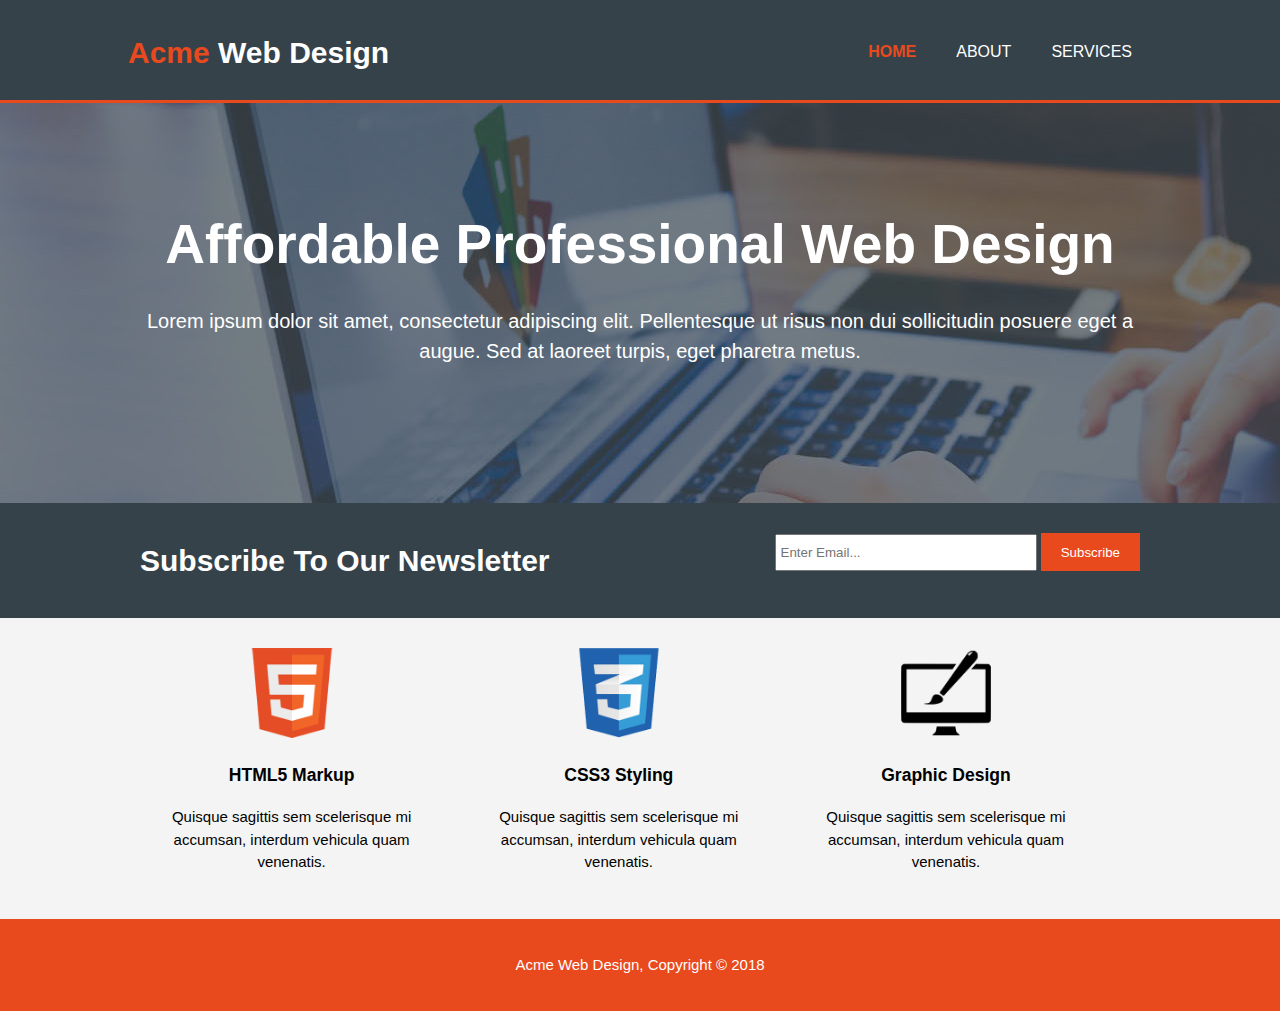
<file: HTML-CSS/acme/index.html>
<!DOCTYPE html>
<html lang="en" dir="ltr">
  <head>
    <meta charset="utf-8">
    <meta name="viewport" content="width=device-width">
    <meta name="description" content="Affordable and professional web design">
	  <meta name="keywords" content="web design, affordable web design, professional web design">
  	<meta name="author" content="Michelly Oliveira">
    <title>Acme Web Design | Welcome</title>
    <link rel="stylesheet" href="./css/style.css">
  </head>
  <body>
    <header>
      <div class="container">
        <div id="branding">
          <h1><span class="highlight">Acme</span> Web Design</h1>
        </div>
        <nav>
          <ul>
            <li class="current"><a href="index.html">Home</a></li>
            <li><a href="about.html">About</a></li>
            <li><a href="services.html">Services</a></li>
          </ul>
        </nav>
      </div>
    </header>

    <section id="showcase">
      <div class="container">
        <h1>Affordable Professional Web Design</h1>
        <p>Lorem ipsum dolor sit amet, consectetur adipiscing elit. Pellentesque ut risus non dui sollicitudin posuere eget a augue. Sed at laoreet turpis, eget pharetra metus.</p>
      </div>
    </section>

    <section id="newsletter">
      <div class="container">
        <h1>Subscribe To Our Newsletter</h1>
        <form>
          <input type="email" placeholder="Enter Email...">
          <button type="submit" class="button_1">Subscribe</button>
        </form>
      </div>
    </section>

    <section id="boxes">
      <div class="container">
        <div class="box">
          <img src="./img/logo_html.png" alt="HTML Logo">
          <h3>HTML5 Markup</h3>
          <p> Quisque sagittis sem scelerisque mi accumsan, interdum vehicula quam venenatis.</p>
        </div>
        <div class="box">
          <img src="./img/logo_css.png" alt="CSS3 Logo">
          <h3>CSS3 Styling</h3>
          <p> Quisque sagittis sem scelerisque mi accumsan, interdum vehicula quam venenatis.</p>
        </div>
        <div class="box">
          <img src="./img/logo_brush.png" alt="Graphic Design Logo">
          <h3>Graphic Design</h3>
          <p> Quisque sagittis sem scelerisque mi accumsan, interdum vehicula quam venenatis.</p>
        </div>
      </div>
    </section>

    <footer>
      <p>Acme Web Design, Copyright &copy; 2018<p>
    </footer>
  </body>
</html>
</file>
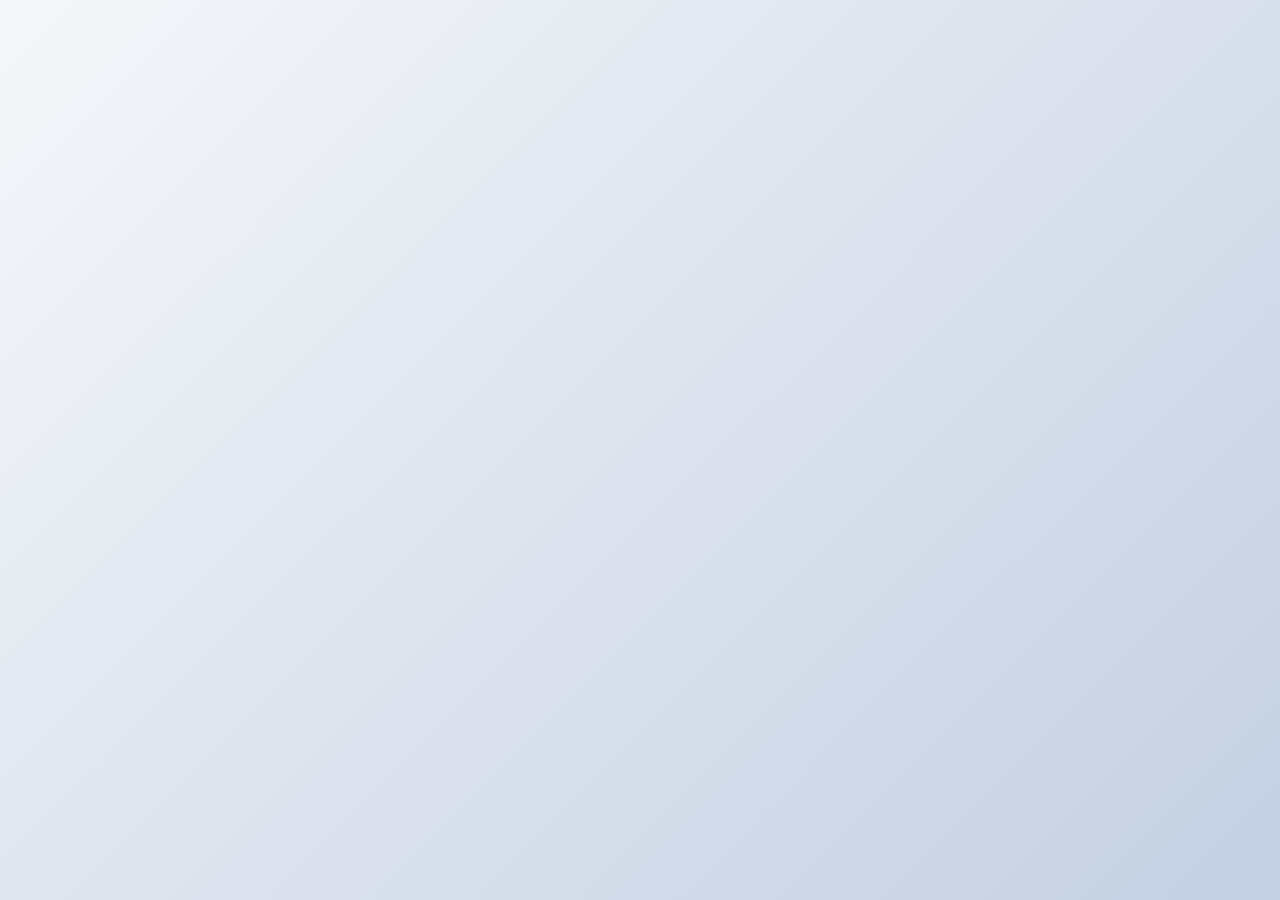
<file: HTML-CSS/CSS Loaders/index.html>
<!DOCTYPE html>
<html lang="en">
  <head>
    <meta charset="UTF-8" />
    <meta name="viewport" content="width=device-width, initial-scale=1.0" />
    <meta http-equiv="X-UA-Compatible" content="ie=edge" />
    <link rel="stylesheet" href="css/style.css" />
    <!-- <link rel="stylesheet" href="css/loader1.css" /> -->
    <!-- <link rel="stylesheet" href="css/loader2.css" /> -->
    <link rel="stylesheet" href="css/loader3.css" />
    <title>CSS Loaders</title>
  </head>
  <body>
    <!-- Loader 1 -->
    <!-- <div class="loader">
      <div class="circle"></div>
      <div class="circle"></div>
    </div> -->

    <!-- Loader 2 -->
    <!-- <div class="loader">Loading</div> -->

    <!-- Loader 3 -->
    <div class="loader">
      <span></span>
      <span></span>
      <span></span>
    </div>

    <section class="main">
      <h1>Welcome To My Website</h1>
      <p>
        Lorem ipsum dolor sit, amet consectetur adipisicing elit. Maxime, doloribus laboriosam!
        Earum labore praesentium cupiditate magni quos et. Odio, sed.
      </p>
      <a href="#" class="btn"> Read More</a>
    </section>

    <script src="js/main.js"></script>
  </body>
</html>
</file>
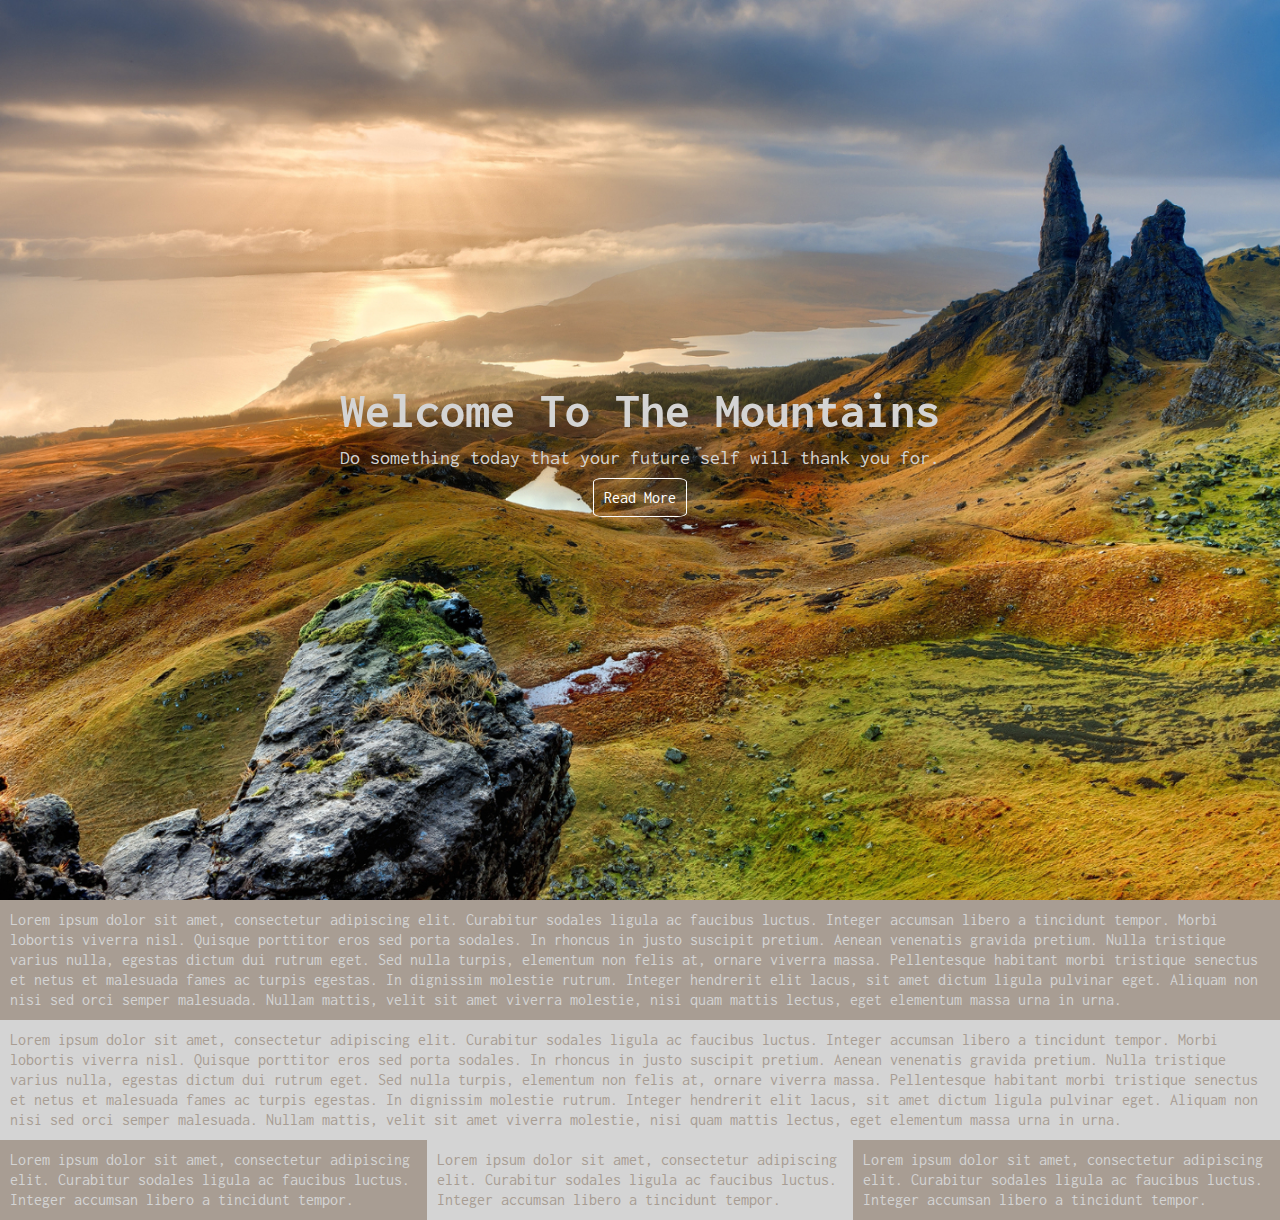
<file: HTML-CSS/fullscreenLandingPage/index.html>
<!DOCTYPE html>
<html lang="en">
<head>
    <meta charset="UTF-8">
    <meta name="viewport" content="width=device-width, initial-scale=1.0">
    <meta http-equiv="X-UA-Compatible" content="ie=edge">
    <link rel="stylesheet" href="style.css">
    <link href="https://fonts.googleapis.com/css?family=Inconsolata" rel="stylesheet">
    <!-- This is a favicon(the icon on the tab)-->
    <link rel="shortcut icon" type="image/png" href="img/favicon.png">
    <title>The Mountains</title>
</head>
<body>
    <section class="showcase">
        <h1>Welcome To The Mountains</h1>
        <p>Do something today that your future self will thank you for.</p>
        <a href="#text"><button>Read More</button></a>
    </section>

    <p id="text" class="text1">
        Lorem ipsum dolor sit amet, consectetur adipiscing elit. Curabitur sodales ligula ac faucibus luctus. Integer accumsan libero a tincidunt tempor. Morbi lobortis viverra nisl. Quisque porttitor eros sed porta sodales. In rhoncus in justo suscipit pretium. Aenean venenatis gravida pretium. Nulla tristique varius nulla, egestas dictum dui rutrum eget. Sed nulla turpis, elementum non felis at, ornare viverra massa. Pellentesque habitant morbi tristique senectus et netus et malesuada fames ac turpis egestas. In dignissim molestie rutrum. Integer hendrerit elit lacus, sit amet dictum ligula pulvinar eget. Aliquam non nisi sed orci semper malesuada. Nullam mattis, velit sit amet viverra molestie, nisi quam mattis lectus, eget elementum massa urna in urna.
    </p>
    <p class="text2">
        Lorem ipsum dolor sit amet, consectetur adipiscing elit. Curabitur sodales ligula ac faucibus luctus. Integer accumsan libero a tincidunt tempor. Morbi lobortis viverra nisl. Quisque porttitor eros sed porta sodales. In rhoncus in justo suscipit pretium. Aenean venenatis gravida pretium. Nulla tristique varius nulla, egestas dictum dui rutrum eget. Sed nulla turpis, elementum non felis at, ornare viverra massa. Pellentesque habitant morbi tristique senectus et netus et malesuada fames ac turpis egestas. In dignissim molestie rutrum. Integer hendrerit elit lacus, sit amet dictum ligula pulvinar eget. Aliquam non nisi sed orci semper malesuada. Nullam mattis, velit sit amet viverra molestie, nisi quam mattis lectus, eget elementum massa urna in urna.
    </p>

    <div class="container-p">
        <p id="firstP">Lorem ipsum dolor sit amet, consectetur adipiscing elit. Curabitur sodales ligula ac faucibus luctus. Integer accumsan libero a tincidunt tempor.</p>
        <p id="secondP">Lorem ipsum dolor sit amet, consectetur adipiscing elit. Curabitur sodales ligula ac faucibus luctus. Integer accumsan libero a tincidunt tempor.</p>
        <p id="thirdP">Lorem ipsum dolor sit amet, consectetur adipiscing elit. Curabitur sodales ligula ac faucibus luctus. Integer accumsan libero a tincidunt tempor.</p>
    </div>
</body>
</html>
</file>
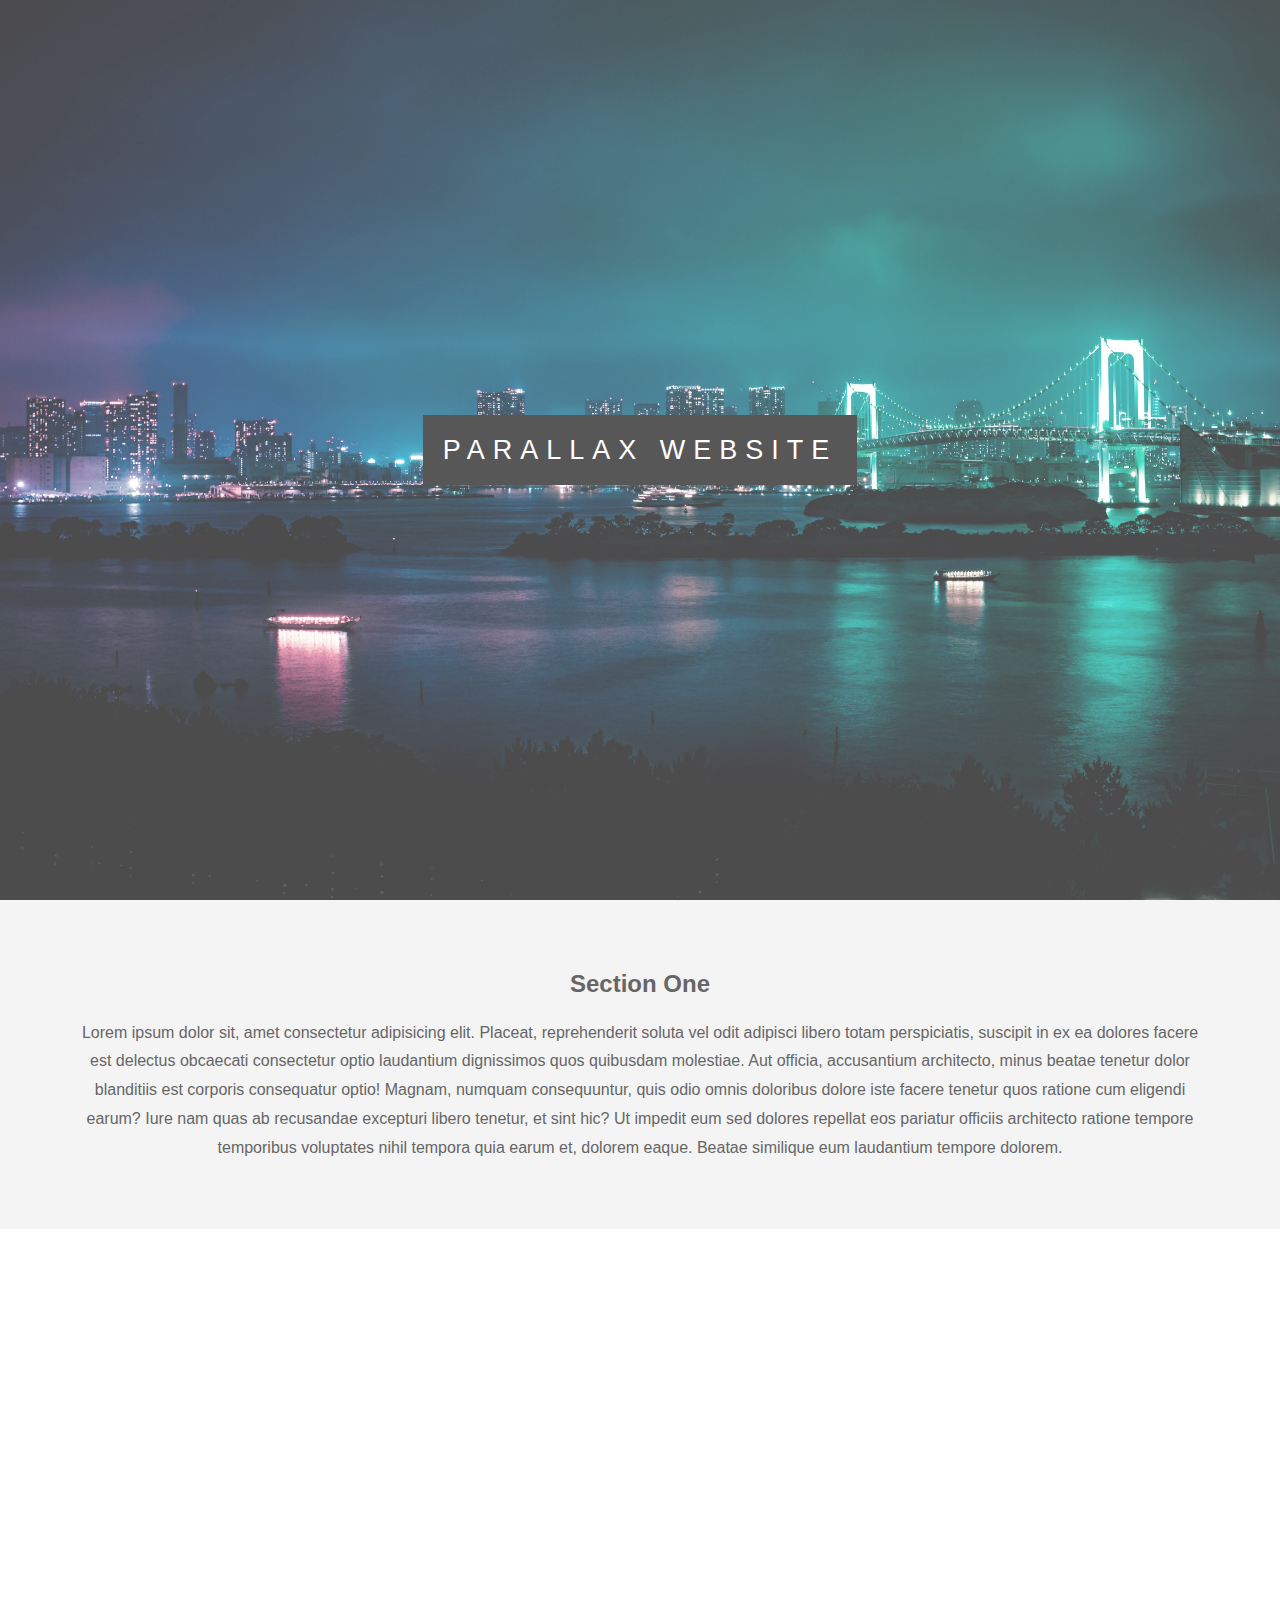
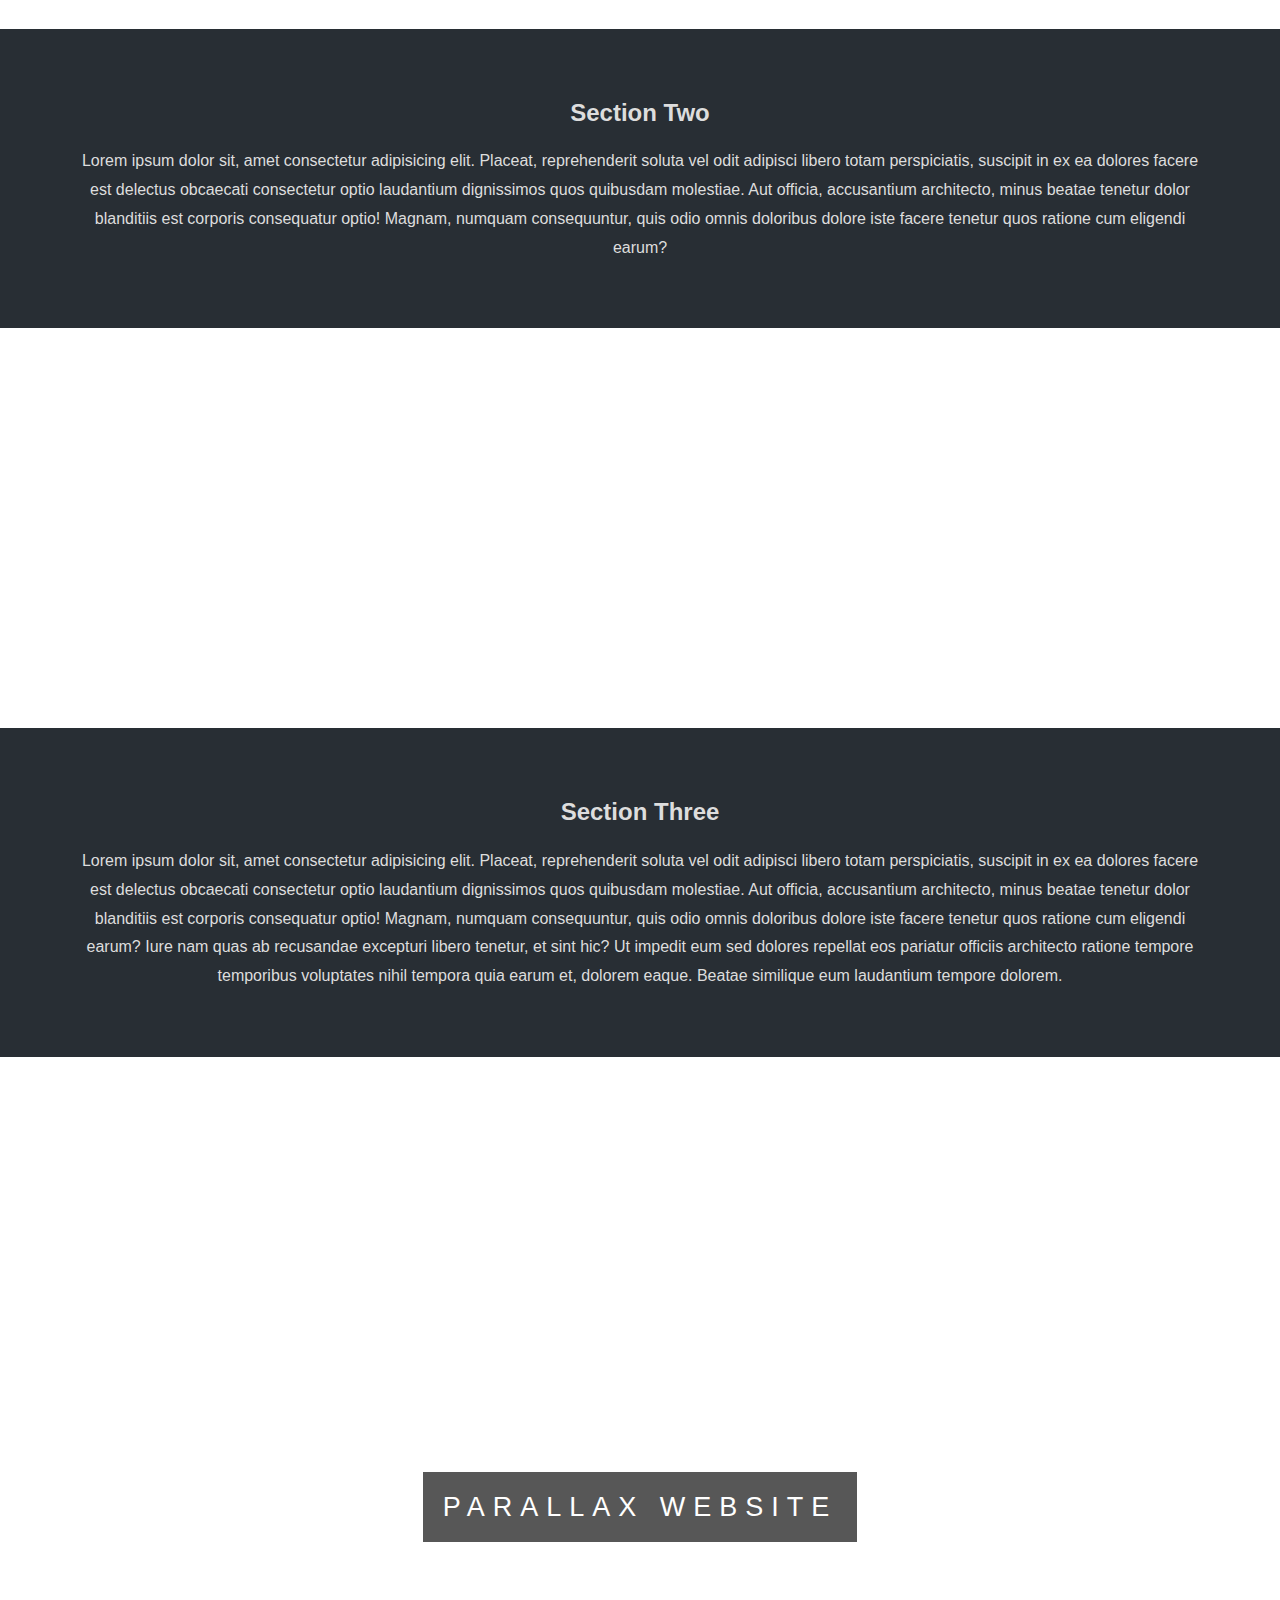
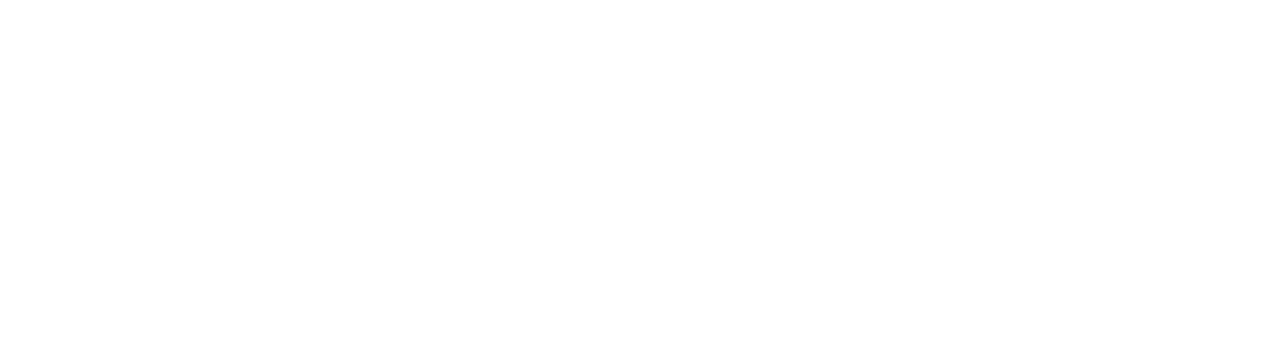
<file: HTML-CSS/parallax/index.html>
<!DOCTYPE html>
<html lang="en">
<head>
    <meta charset="UTF-8">
    <meta name="viewport" content="width=device-width, initial-scale=1.0">
    <meta http-equiv="X-UA-Compatible" content="ie=edge">
    <link rel="stylesheet" href="style.css">
    <title>Parallax Website</title>
</head>
<body>
    <div class="pimg1">
        <div class="ptext">
            <span class="border">
                Parallax Website
            </span>
        </div>
    </div>

    <section class="section section-light">
        <h2>Section One</h2>
        <p>
            Lorem ipsum dolor sit, amet consectetur adipisicing elit. Placeat, reprehenderit soluta vel odit adipisci libero totam perspiciatis, suscipit in ex ea dolores facere est delectus obcaecati consectetur optio laudantium dignissimos quos quibusdam molestiae. Aut officia, accusantium architecto, minus beatae tenetur dolor blanditiis est corporis consequatur optio! Magnam, numquam consequuntur, quis odio omnis doloribus dolore iste facere tenetur quos ratione cum eligendi earum? Iure nam quas ab recusandae excepturi libero tenetur, et sint hic? Ut impedit eum sed dolores repellat eos pariatur officiis architecto ratione tempore temporibus voluptates nihil tempora quia earum et, dolorem eaque. Beatae similique eum laudantium tempore dolorem.
        </p>
    </section>

    <div class="pimg2">
        <div class="ptext">
            <span class="border trans">
                Image Two Text
            </span>
        </div>
    </div>

    <section class="section section-dark">
        <h2>Section Two</h2>
        <p>
            Lorem ipsum dolor sit, amet consectetur adipisicing elit. Placeat, reprehenderit soluta vel odit adipisci libero totam perspiciatis, suscipit in ex ea dolores facere est delectus obcaecati consectetur optio laudantium dignissimos quos quibusdam molestiae. Aut officia, accusantium architecto, minus beatae tenetur dolor blanditiis est corporis consequatur optio! Magnam, numquam consequuntur, quis odio omnis doloribus dolore iste facere tenetur quos ratione cum eligendi earum?
        </p>
    </section>

    <div class="pimg3">
        <div class="ptext">
            <span class="border trans">
                Image Three Text
            </span>
        </div>
    </div>

    <section class="section section-dark">
        <h2>Section Three</h2>
        <p>
            Lorem ipsum dolor sit, amet consectetur adipisicing elit. Placeat, reprehenderit soluta vel odit adipisci libero totam perspiciatis, suscipit in ex ea dolores facere est delectus obcaecati consectetur optio laudantium dignissimos quos quibusdam molestiae. Aut officia, accusantium architecto, minus beatae tenetur dolor blanditiis est corporis consequatur optio! Magnam, numquam consequuntur, quis odio omnis doloribus dolore iste facere tenetur quos ratione cum eligendi earum? Iure nam quas ab recusandae excepturi libero tenetur, et sint hic? Ut impedit eum sed dolores repellat eos pariatur officiis architecto ratione tempore temporibus voluptates nihil tempora quia earum et, dolorem eaque. Beatae similique eum laudantium tempore dolorem.
        </p>
    </section>

    <div class="pimg1">
        <div class="ptext">
            <span class="border">
                Parallax Website
            </span>
        </div>
    </div>
</body>
</html>
</file>
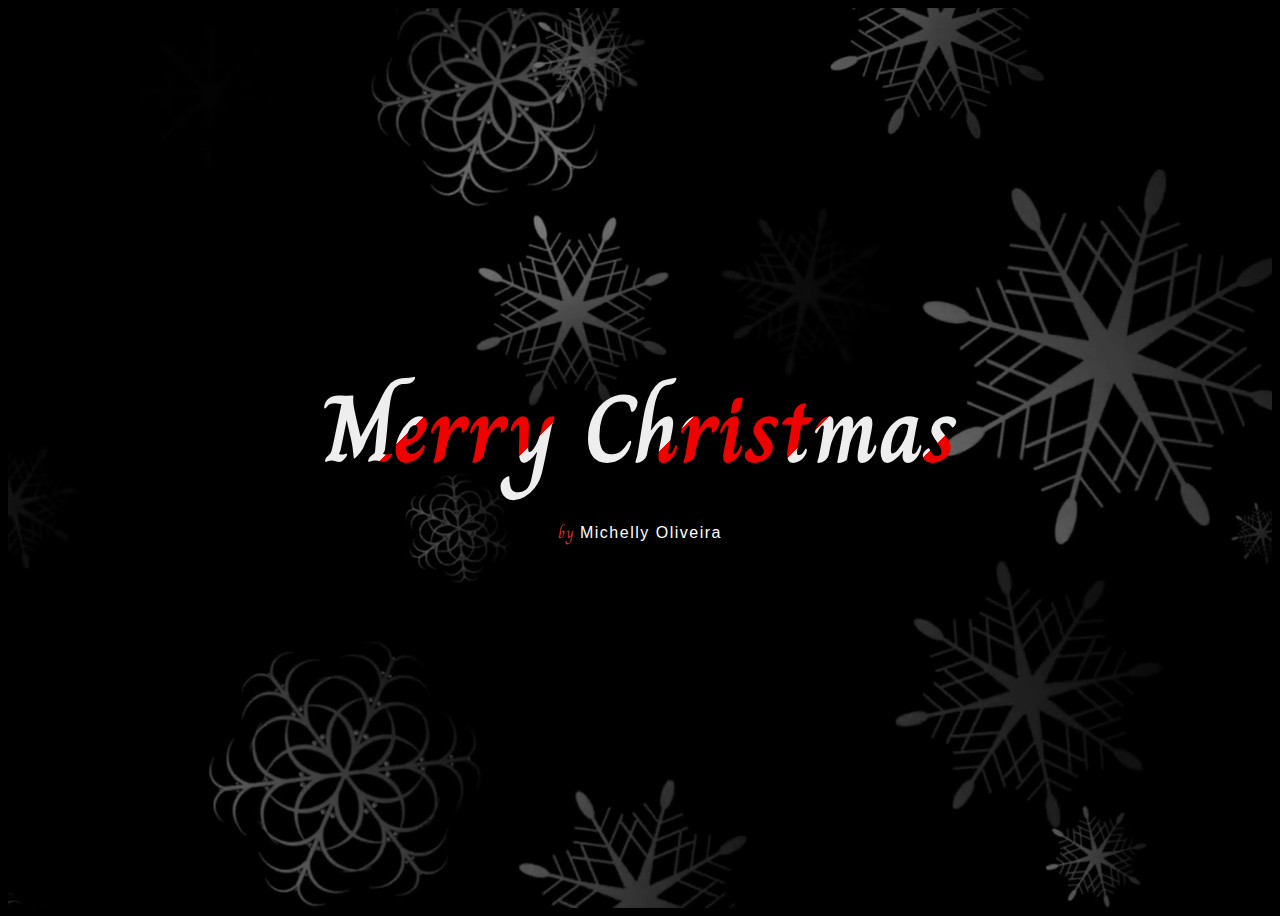
<file: HTML-CSS/Text Animation/index.html>
<!DOCTYPE html>
<html lang="en">
  <head>
    <meta charset="UTF-8" />
    <meta name="viewport" content="width=device-width, initial-scale=1.0" />
    <meta http-equiv="X-UA-Compatible" content="ie=edge" />
    <link href="https://fonts.googleapis.com/css?family=Charm&display=swap" rel="stylesheet" />
    <link rel="stylesheet" href="style.css" />
    <title>CSS Text Background Animation</title>
  </head>
  <body>
    <div class="container">
      <h1 class="animated">Merry Christmas</h1>
      <p><span>by</span> Michelly Oliveira</p>
    </div>
  </body>
</html>
</file>
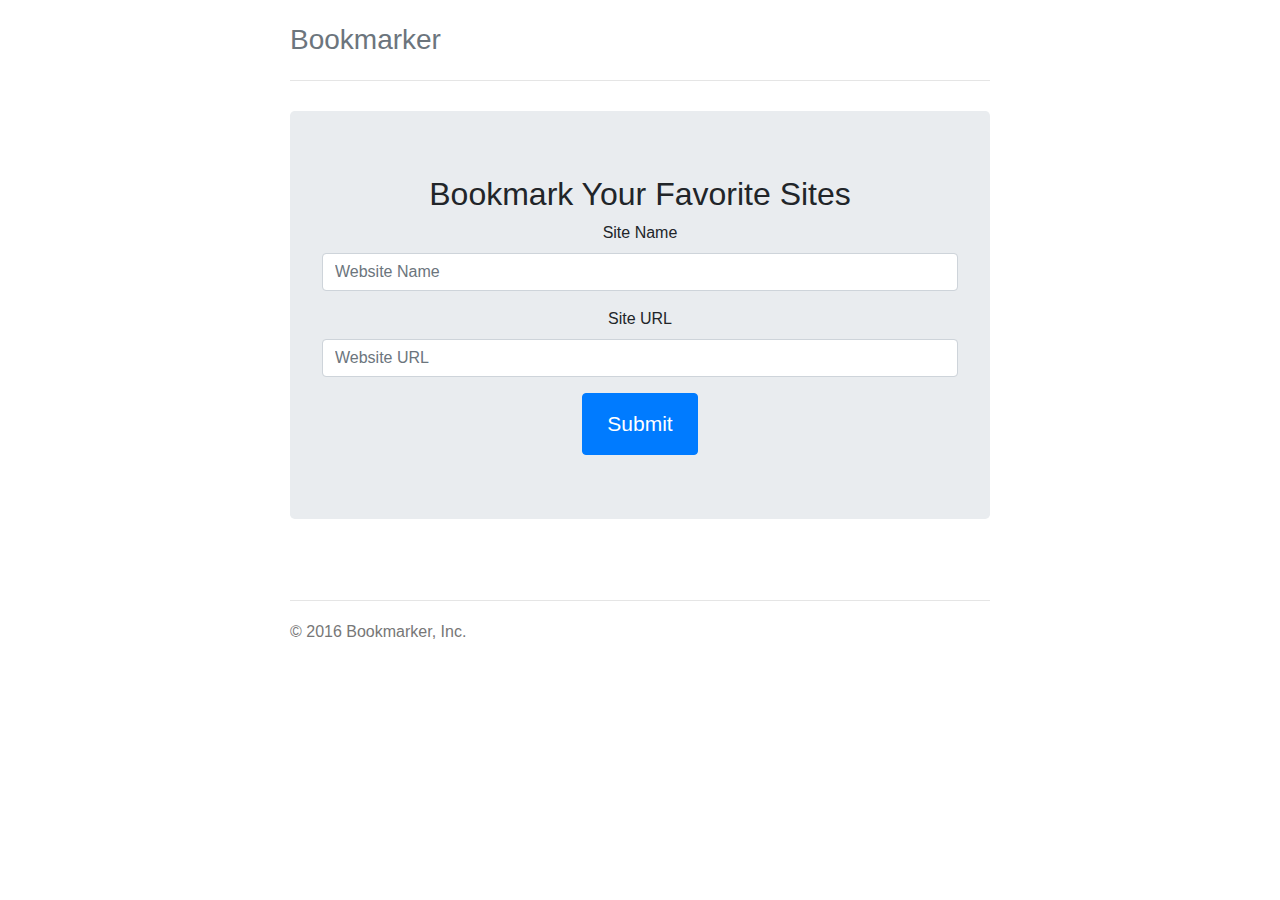
<file: JS/Bookmarker/index.html>
<!DOCTYPE html>
<html lang="en">
  <head>
    <meta charset="utf-8">
    <meta http-equiv="X-UA-Compatible" content="IE=edge">
    <meta name="viewport" content="width=device-width, initial-scale=1">
    <title>Site Bookmarker</title>

    <!-- Bootstrap core CSS -->
    <link href="css/bootstrap.min.css" rel="stylesheet">
    <link href="css/style.css" rel="stylesheet">
  </head>

  <body onload="fetchBookmarks()">

    <div class="container">
      <div class="header clearfix">
        <nav>

        </nav>
        <h3 class="text-muted">Bookmarker</h3>
      </div>

      <div class="jumbotron">
        <h2>Bookmark Your Favorite Sites</h2>
        <form id="myForm">
          <div class="form-group">
            <label>Site Name</label>
            <input type="text" class="form-control" id="siteName" placeholder="Website Name">
          </div>
          <div class="form-group">
            <label>Site URL</label>
            <input type="text" class="form-control" id="siteUrl" placeholder="Website URL">
          </div>
          <button type="submit" class="btn btn-primary">Submit</button>
        </form>
      </div>

      <div class="row marketing">
        <div class="col-lg-12">
          <div id="bookmarksResults"></div>
        </div>
      </div>

      <footer class="footer">
        <p>&copy; 2016 Bookmarker, Inc.</p>
      </footer>

    </div> <!-- /container -->

    <script
    src="https://code.jquery.com/jquery-3.1.1.js"
    integrity="sha256-16cdPddA6VdVInumRGo6IbivbERE8p7CQR3HzTBuELA="
    crossorigin="anonymous"></script>
    <script src="js/bootstrap.min.js"></script>
    <script src="js/main.js"></script>
  </body>
</html>
</file>
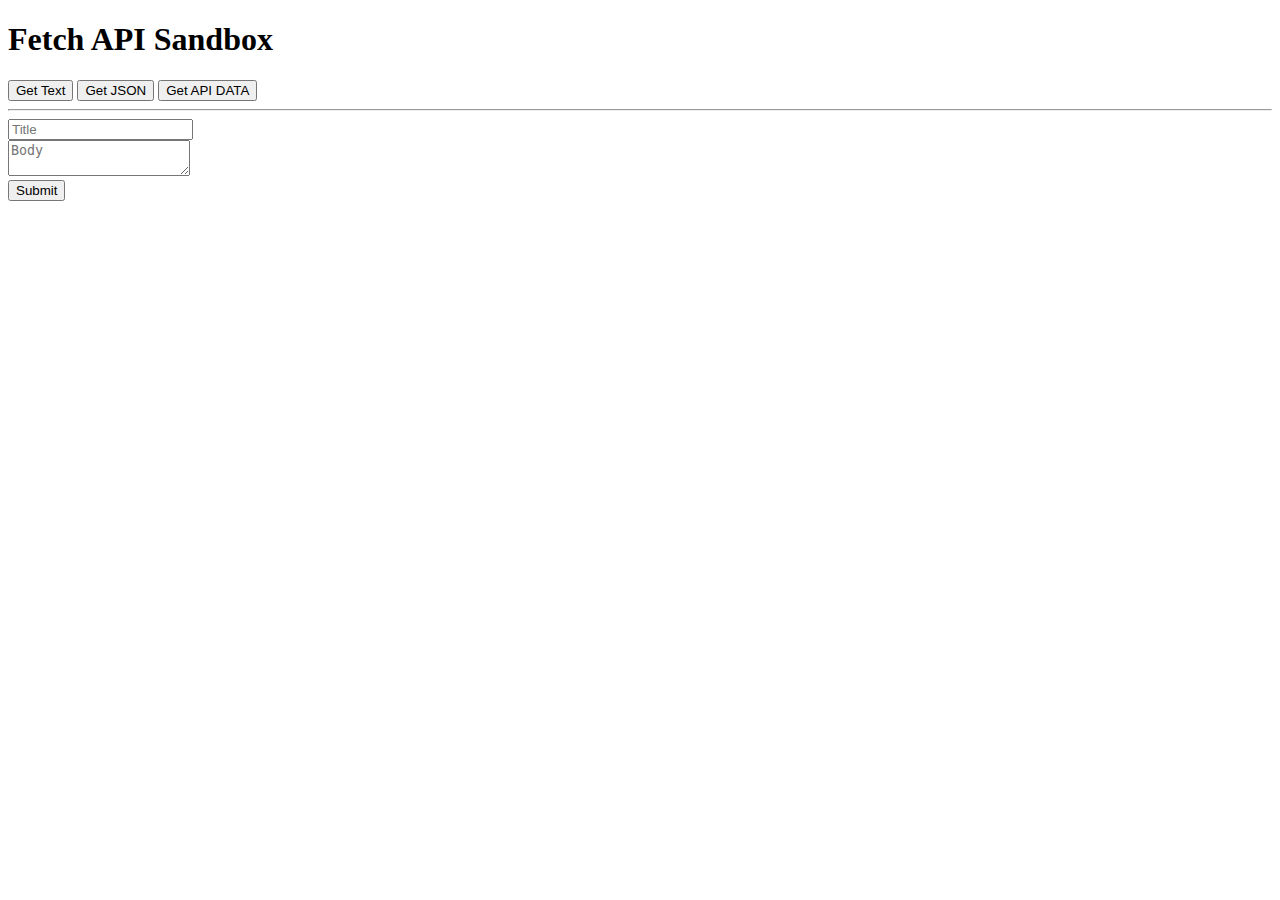
<file: JS/fetchsandbox/index.html>
<!DOCTYPE html>
<html lang="en">
<head>
  <meta charset="UTF-8">
  <meta name="viewport" content="width=device-width, initial-scale=1.0">
  <meta http-equiv="X-UA-Compatible" content="ie=edge">
  <title>Fetch API Sandbox</title>
  <link rel="stylesheet" href="https://maxcdn.bootstrapcdn.com/bootstrap/4.0.0-beta/css/bootstrap.min.css" integrity="sha384-/Y6pD6FV/Vv2HJnA6t+vslU6fwYXjCFtcEpHbNJ0lyAFsXTsjBbfaDjzALeQsN6M" crossorigin="anonymous">
  
</head>
<body>
  <div class="container">
    <h1 class="display-4 mb-4">Fetch API Sandbox</h1>
    <div class="d-flex">
      <button class="btn btn-primary mr-4" id="getText">Get Text</button>
      <button class="btn btn-success mr-4" id="getUsers">Get JSON</button>
      <button class="btn btn-warning mr-4" id="getPosts">Get API DATA</button>
    </div>
    <hr>
    <div id="output"></div>
    <form id="addPost">
      <div class="form-group">
        <input type="text" id="title" class="form-control" placeholder="Title">
      </div>
      <div class="form-group">
        <textarea id="body" class="form-control" placeholder="Body"></textarea>
      </div>
      <input type="submit" class="btn btn-secondary" value="Submit">
    </form>
  </div>

  <script>
    document.getElementById('getText').addEventListener('click', getText);
    document.getElementById('getUsers').addEventListener('click', getUsers);
    document.getElementById('getPosts').addEventListener('click', getPosts);
    document.getElementById('addPost').addEventListener('submit', addPost);

    function getText(){
      // fetch('sample.txt')
      // .then(function(res){
      //   return res.text();
      // })
      // .then(function(data){
      //   console.log(data);
      // });

      fetch('sample.txt')
      .then((res) => res.text())
      .then((data) => {
        document.getElementById('output').innerHTML = data;
      })
      .catch((err) => console.log(err))
    }

    function getUsers(){
      fetch('users.json')
      .then((res) => res.json())
      .then((data) => {
        let output = '<h2 class="mb-4">Users</h2>';
        data.forEach(function(user){
          output += `
            <ul class="list-group mb-3">
              <li class="list-group-item">ID: ${user.id}</li>
              <li class="list-group-item">Name: ${user.name}</li>
              <li class="list-group-item">Email: ${user.email}</li>
            </ul>
          `;
        });
        document.getElementById('output').innerHTML = output;
      })
    }

    function getPosts(){
      fetch('https://jsonplaceholder.typicode.com/posts')
      .then((res) => res.json())
      .then((data) => {
        let output = '<h2 class="mb-4">Posts</h2>';
        data.forEach(function(post){
          output += `
            <div class="card card-body mb-3">
              <h3>${post.title}</h3>
              <p>${post.body}</p>
            </div>
          `;
        });
        document.getElementById('output').innerHTML = output;
      })
    }

    function addPost(e){
      e.preventDefault();

      let title = document.getElementById('title').value;
      let body = document.getElementById('body').value;

      fetch('https://jsonplaceholder.typicode.com/posts', {
        method:'POST',
        headers: {
          'Accept': 'application/json, text/plain, */*',
          'Content-type':'application/json'
        },
        body:JSON.stringify({title:title, body:body})
      })
      .then((res) => res.json())
      .then((data) => console.log(data))
    }
  </script>
</body>
</html>
</file>
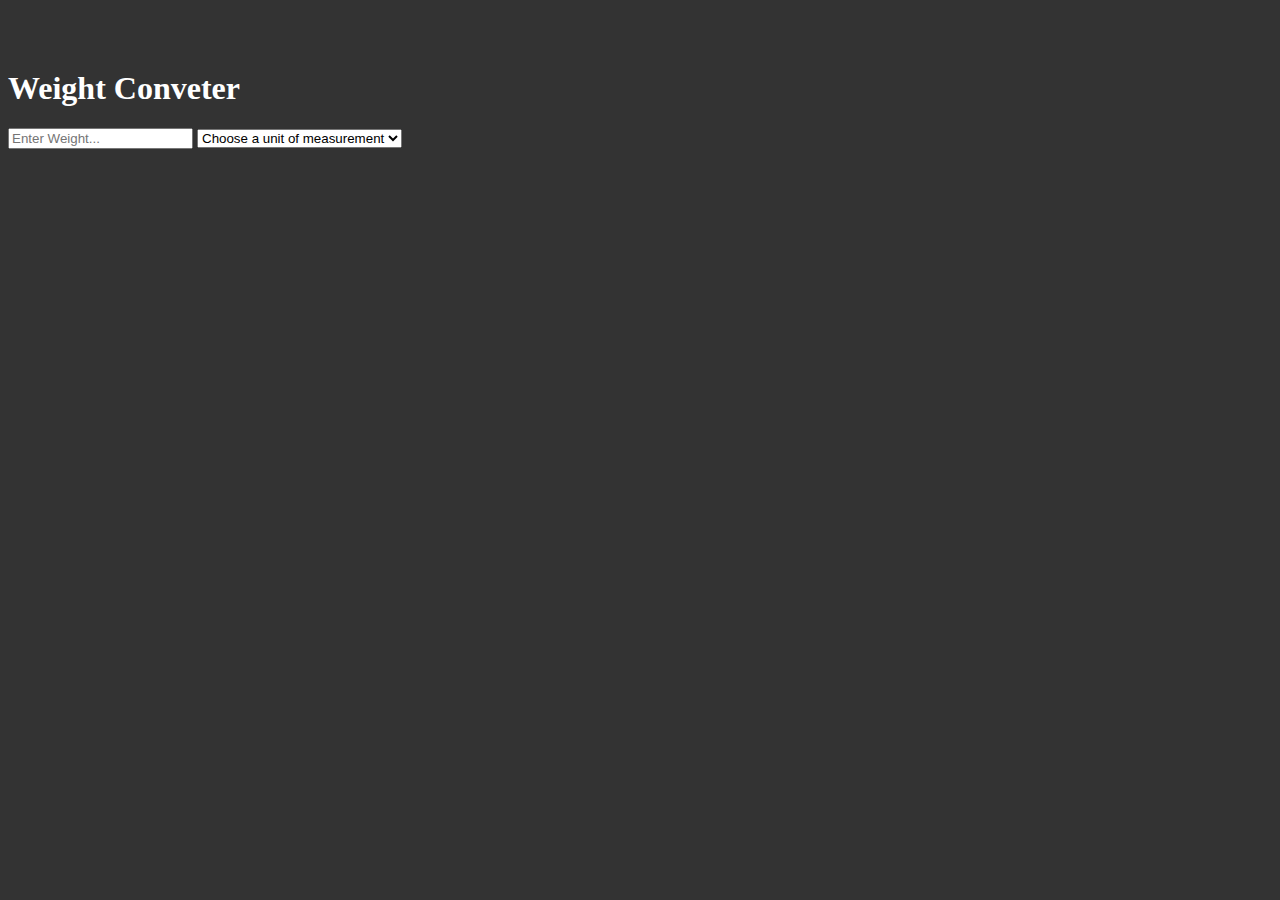
<file: JS/WeightConverter/index.html>
<!DOCTYPE html>
<html lang="en">
<head>
    <meta charset="UTF-8">
    <meta name="viewport" content="width=device-width, initial-scale=1.0">
    <meta http-equiv="X-UA-Compatible" content="ie=edge">
    <link rel="stylesheet" href="https://stackpath.bootstrapcdn.com/bootstrap/4.1.3/css/bootstrap.min.css" integrity="sha384-MCw98/SFnGE8fJT3GXwEOngsV7Zt27NXFoaoApmYm81iuXoPkFOJwJ8ERdknLPMO" crossorigin="anonymous">

    <style>
        body {
            margin-top: 70px;
            background: #333;
            color: white;
        }

        input {
            margin-bottom: 5px;
        }
    </style>

    <title>Weight Converter</title>
</head>
<body>
    <div class="container">
        <div class="row">
            <div class="col-md-6 offset-md-3">
                <h1 class="display-4 text-center mb-3">Weight Conveter</h1>
                <form>
                    <div class="form-group">
                        <input id="lbsInput" type="number" class="form-control form-control-lg" placeholder="Enter Weight...">                 <select class="form-control form-control-lg">
                            <option selected disabled hidden>Choose a unit of measurement</option>
                            <option value="g">g</option>
                            <option value="kg">kg</option>
                            <option value="oz">oz</option>
                            <option value="lbs">lbs</option>
                        </select>
                    </div>
                </form>
                <div id="output">
                    <div id="grams" class="card bg-primary mb-2">
                        <div class="card-body">
                            <h4>Grams:</h4>
                            <div id="gramsOutput"></div>
                        </div>
                    </div>

                    <div id="kg" class="card bg-success mb-2">
                        <div class="card-body">
                            <h4>Kilograms:</h4>
                            <div id="kgOutput"></div>
                        </div>
                    </div>

                    <div id="ounces" class="card bg-danger mb-2">
                        <div class="card-body">
                            <h4>Ounces:</h4>
                            <div id="ozOutput"></div>
                        </div>
                    </div>

                    <div id="pounds" class="card bg-warning mb-2">
                        <div class="card-body">
                            <h4>Pounds:</h4>
                            <div id="lbsOutput"></div>
                        </div>
                    </div>

                </div>
            </div>
        </div>
    </div>

    <script src="main.js"></script>
</body>
</html>
</file>
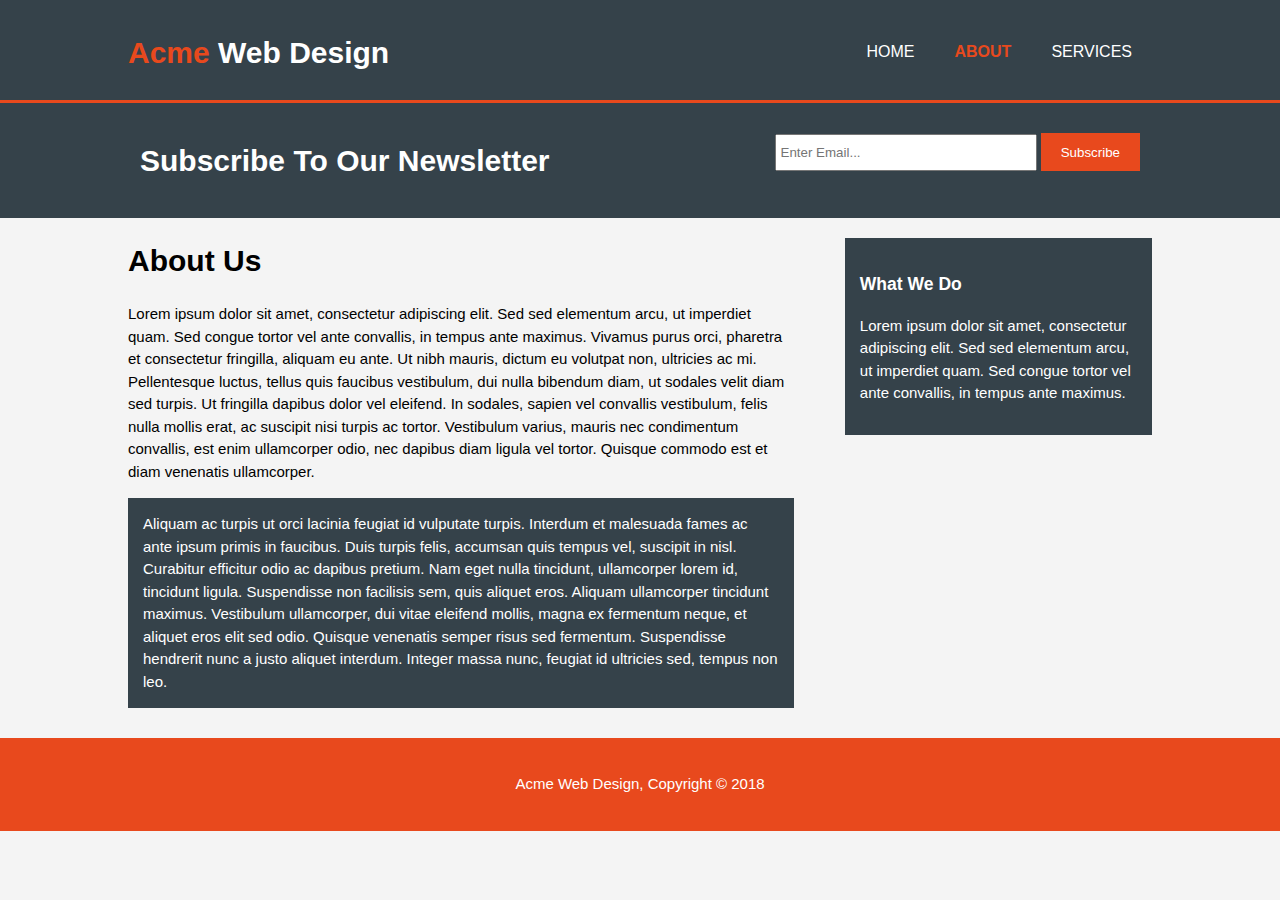
<file: HTML-CSS/acme/about.html>
<!DOCTYPE html>
<html lang="en" dir="ltr">
  <head>
    <meta charset="utf-8">
    <meta name="viewport" content="width=device-width">
    <meta name="description" content="Affordable and professional web design">
	  <meta name="keywords" content="web design, affordable web design, professional web design">
  	<meta name="author" content="Michelly Oliveira">
    <title>Acme Web Design | About</title>
    <link rel="stylesheet" href="./css/style.css">
  </head>
  <body>
    <header>
      <div class="container">
        <div id="branding">
          <h1><span class="highlight">Acme</span> Web Design</h1>
        </div>
        <nav>
          <ul>
            <li><a href="index.html">Home</a></li>
            <li class="current"><a href="about.html">About</a></li>
            <li><a href="services.html">Services</a></li>
          </ul>
        </nav>
      </div>
    </header>

    <section id="newsletter">
      <div class="container">
        <h1>Subscribe To Our Newsletter</h1>
        <form>
          <input type="email" placeholder="Enter Email...">
          <button type="submit" class="button_1">Subscribe</button>
        </form>
      </div>
    </section>

    <section id="main">
      <div class="container">
        <article id="main-col">
          <h1 class="page-title">About Us</h1>
          <p> Lorem ipsum dolor sit amet, consectetur adipiscing elit. Sed sed elementum arcu, ut imperdiet quam. Sed congue tortor vel ante convallis, in tempus ante maximus. Vivamus purus orci, pharetra et consectetur fringilla, aliquam eu ante. Ut nibh mauris, dictum eu volutpat non, ultricies ac mi. Pellentesque luctus, tellus quis faucibus vestibulum, dui nulla bibendum diam, ut sodales velit diam sed turpis. Ut fringilla dapibus dolor vel eleifend. In sodales, sapien vel convallis vestibulum, felis nulla mollis erat, ac suscipit nisi turpis ac tortor. Vestibulum varius, mauris nec condimentum convallis, est enim ullamcorper odio, nec dapibus diam ligula vel tortor. Quisque commodo est et diam venenatis ullamcorper.
          </p>
          <p class="dark">Aliquam ac turpis ut orci lacinia feugiat id vulputate turpis. Interdum et malesuada fames ac ante ipsum primis in faucibus. Duis turpis felis, accumsan quis tempus vel, suscipit in nisl. Curabitur efficitur odio ac dapibus pretium. Nam eget nulla tincidunt, ullamcorper lorem id, tincidunt ligula. Suspendisse non facilisis sem, quis aliquet eros. Aliquam ullamcorper tincidunt maximus. Vestibulum ullamcorper, dui vitae eleifend mollis, magna ex fermentum neque, et aliquet eros elit sed odio. Quisque venenatis semper risus sed fermentum. Suspendisse hendrerit nunc a justo aliquet interdum. Integer massa nunc, feugiat id ultricies sed, tempus non leo.
          </p>
        </article>

        <aside id="sidebar">
          <div class="dark">
            <h3>What We Do</h3>
            <p>Lorem ipsum dolor sit amet, consectetur adipiscing elit. Sed sed elementum arcu, ut imperdiet quam. Sed congue tortor vel ante convallis, in tempus ante maximus.</p>
          </div>
        </aside>

      </div>
    </section>

    <footer>
      <p>Acme Web Design, Copyright &copy; 2018<p>
    </footer>
  </body>
</html>
</file>
<file: HTML-CSS/acme/css/style.css>
body {
  font: 15px/1.5 Arial, Helvetica, sans-serif;
  padding: 0;
  margin: 0;
  background-color: #f4f4f4;
}

/* Global */
.container {
  width: 80%;
  margin: auto;
  overflow: hidden;
}

.button_1 {
  height: 38px;
  background: #e8491d;
  border: 0;
  padding-left: 20px;
  padding-right: 20px;
  color: #ffffff;
}

.dark {
  padding: 15px;
  background: #35424a;
  color: #ffffff;
  margin-top: 10px;
  margin-bottom: 10px;
}

ul {
 margin: 0;
 padding: 0;
}

/* Header */
header {
  background: #35424a;
  color: #ffffff;
  padding-top: 30px;
  min-height: 70px;
  border-bottom: #e8491d 3px solid;
}

header a{
  color: #ffffff;
  text-decoration: none;
  text-transform: uppercase;
  font-size: 16px;
}

header li {
  float: left;
  display: inline;
  padding: 0 20px 0 20px;
}

header #branding {
  float: left;
}

header #branding h1 {
  margin: 0;
}

header nav {
  float: right;
  margin-top: 10px;
}

header .highlight, header .current a{
  color: #e8491d;
  font-weight: bold;
}

header a:hover {
  color: #cccccc;
  font-weight: bold;
}

/* Showcase */
#showcase {
  min-height: 400px;
  background: url('../img/showcase.jpg') no-repeat 0 -400px;
  text-align: center;;
  color: #ffffff;
}

#showcase h1 {
  margin-top: 100px;
  font-size: 55px;
  margin-bottom: 10px;
}

#showcase p {
  font-size: 20px;
}

/* Newsletter */
#newsletter {
  padding: 15px;
  color: #ffffff;
  background: #35424a;
}

#newsletter h1 {
  float: left;
}

#newsletter form {
  float: right;
  margin-top: 15px;
}

#newsletter input[type="email"] {
  padding: 4px;
  height: 25px;
  width: 250px;
}

/* Boxes */
#boxes {
  margin-top: 20px;
}

#boxes .box {
  float: left;
  width: 30%;
  padding: 10px;
  text-align: center;
}

#boxes .box img {
  width: 90px;
}

/* Sidebar */
aside#sidebar {
  float: right;
  width: 30%;
  margin-top: 10px;
}

aside#sidebar .quote input, aside#sidebar .quote textarea {
  width: 90%;
  padding: 5px;
}

/* Main-col*/
article#main-col {
  float: left;
  width: 65%;
}

/* Services */
ul#services li{
  list-style: none;
  padding: 20px;
  border: #cccccc solid 1px;
  margin-bottom: 5px;
  background: #e6e6e6;
}

footer {
  padding: 20px;
  margin-top: 20px;
  color: #ffffff;
  background-color: #e8491d;
  text-align: center;
}

/* Media Queries */
@media(max-width: 768px) {
  header #branding,
  header nav,
  header nav li,
  #newsletter h1,
  #newsletter form,
  #boxes .box,
  article#main-col,
  aside#sidebar{
    float: none;
    text-align: center;
    width: 100%;
  }

  header {
    padding-bottom: 20px;
  }

  #showcase h1 {
    margin: 40px;
  }

  #newsletter button, .quote button {
    display: block;
    width: 100%;
  }

  #newsletter form input[type="email"], .quote input, .quote textarea {
    width: 100%;
    margin-bottom: 5px;
  }
}
</file>
<file: HTML-CSS/CSS Loaders/css/loader1.css>
.loader {
  height: 50px;
  /* Change the way the circles spin */
  transform-origin: bottom center;
  animation: rotate 3s linear infinite;
}

.circle {
  display: inline-block;
  width: 40px;
  height: 40px;
  background: purple;
  border-radius: 50%;
  margin: -10px;
  /* Change size of the circles*/
  transform: scale(0);
  animation: grow 1.5s linear infinite;
}

.circle:nth-child(2) {
  background: palevioletred;
  /* So the circles don't change size at the same time */
  animation-delay: 0.75s;
}

@keyframes rotate {
  /* Spin all the way around */
  to {
    transform: rotate(360deg);
  }
}

@keyframes grow {
  50% {
    transform: scale(1);
  }
}
</file>
<file: HTML-CSS/CSS Loaders/css/loader2.css>
.loader {
  font-family: 'ZCOOL KuaiLe', cursive;
  font-size: 40px;
  color: palevioletred;
}

/* Add the 3 dots */
.loader::after {
  /* Use the ASCII code to add three dots */
  content: '\2026';
  display: inline-block;
  overflow: hidden;
  vertical-align: bottom;
  /* Change the width for the animation */
  width: 0;
  animation: dots steps(4, end) 2s infinite;
}

@keyframes dots {
  /* Increase the width of the dots container to make them appear on the screen*/
  to {
    width: 1.25em;
  }
}
</file>
<file: HTML-CSS/CSS Loaders/css/loader3.css>
.loader {
  display: flex;
  justify-content: center;
  align-items: center;
}

/* Apply style to all spans inside the loader */
.loader > span {
  display: inline-block;
  background: purple;
  /* YOu need to set width and height when display is set to inline-block */
  width: 0;
  height: 0;
  border-radius: 50%;
  margin: 8px;
  /* animation for size and jump */
  transform: translate3d(0);
  /* alternate = go forward-backward and backward-forward */
  animation: bounce 0.6s infinite alternate;
}

.loader > span:nth-child(2) {
  background: palevioletred;
  animation-delay: 0.2s;
}

.loader > span:nth-child(3) {
  animation-delay: 0.4s;
}

@keyframes bounce {
  to {
    width: 16px;
    height: 16px;
    /* x:0, y:-16px, go up, z:0 */
    transform: translate3d(0, -16px, 0);
  }
}
</file>
<file: HTML-CSS/fullscreenLandingPage/style.css>
* {
    padding: 0;
    margin: 0;
    font-family: 'Inconsolata', monospace;
}

/* Showcase */

.showcase {
    height: 100vh;
    background-image: url('img/showcase.jpg');
    background-repeat: no-repeat;
    background-position: center;
    background-size: cover;
    color: #d4d4d4;
    display: flex;
    flex-direction: column;
    justify-content: center;
    align-items: center;
}

.showcase h1 {
    font-size: 50px;
    text-align: center;
}

.showcase p {
    font-size: 20px;
    padding: 10px;
    text-align: center;
}

.showcase button {
    font-size: 16px;
    padding: 10px;
    border: 1px solid #fff;  
    background-color: transparent;
    border-radius: 10%;
    color: #fff;
    cursor: pointer;
}

/* Paragraphs */
/* Container-p */
.container-p {
    display: flex;
}

.text1, #firstP, #thirdP {
    line-height: 20px;
    padding: 10px;
    background-color: #a89d93;
    color: #d4d4d4;
}

.text2, #secondP {
    line-height: 20px;
    padding: 10px;
    background-color: #d4d4d4;
    color: #a89d93;
}
</file>
<file: HTML-CSS/parallax/style.css>
body, html {
    height: 100%;
    margin: 0;
    font-size: 16px;
    font-family: "Lato", sans-serif;
    font-weight: 400;
    line-height: 1.8em; /* em = relative to the font-size of the element */
    color: #666;
}

.pimg1, .pimg2, .pimg3 {
    position: relative;
    opacity: 0.70;
    width: 100vw;
    display: flex;
    justify-content: center;
    align-items: center;
    background-repeat: no-repeat;
    background-position: center;
    background-size: cover;

    /* 
        fixed = parallax
        scroll = normal
    */
    background-attachment: fixed;
}

.pimg1 {
    background-image: url('images/img1.jpg');
    height: 100vh;
}

.pimg2 {
    background-image: url('images/img2.jpg');
    height: 400px;
}

.pimg3 {
    background-image: url('images/img3.jpg');
    height: 400px;
}

.ptext {
    color: #000;
    font-size: 27px;
    letter-spacing: 8px;
    text-transform: uppercase;
}

.ptext .border {
    background-color: #111;
    color: #fff;
    padding: 20px; 
}

.ptext .border.trans {
    background-color: transparent;
}

.section {
    text-align: center;
    padding: 50px 80px;
}

.section-light {
    background-color: #f4f4f4;
    color: #666; 
}

.section-dark {
    background-color: #282e34;
    color: #ddd; 
}

@media(max-width: 568px) {
    .pimg1, .pimg2, .pimg3 {
        background-attachment: scroll;
    }
}
</file>
<file: HTML-CSS/Text Animation/style.css>
body {
  font-family: Arial, Helvetica, sans-serif;
  background: #000;
  color: #fff;
  overflow: hidden;
}

.container {
  display: flex;
  flex-direction: column;
  background: url('img/page-bg.png') no-repeat center center/cover;
  height: 100vh;
  align-items: center;
  justify-content: center;
  text-align: center;
}

.animated {
  font-family: 'Charm', cursive;
  margin: 0;
  padding: 0;
  font-size: 6rem;
  background: url('img/text-bg.png') no-repeat;
  /* make the background img show only on the text */
  background-clip: text;
  -webkit-background-clip: text;
  color: transparent;

  animation: moveBg 90s linear infinite;
  -webkit-animation: moveBg 90s linear infinite;
}

span {
  font-family: 'Charm', cursive;
  color: rgb(214, 48, 48);
  letter-spacing: 0.5px;
}

p {
  letter-spacing: 1.5px;
}

/* Text BG Animation */
@keyframes moveBg {
  0% {
    background-position: 0% 30%;
  }

  100% {
    background-position: 100% 50%;
  }
}
</file>
<file: JS/Bookmarker/css/style.css>
/* Space out content a bit */
body {
  padding-top: 20px;
  padding-bottom: 20px;
}

/* Everything but the jumbotron gets side spacing for mobile first views */
.header,
.marketing,
.footer {
  padding-right: 15px;
  padding-left: 15px;
}

/* Custom page header */
.header {
  padding-bottom: 20px;
  border-bottom: 1px solid #e5e5e5;
}
/* Make the masthead heading the same height as the navigation */
.header h3 {
  margin-top: 0;
  margin-bottom: 0;
  line-height: 40px;
}

/* Custom page footer */
.footer {
  padding-top: 19px;
  color: #777;
  border-top: 1px solid #e5e5e5;
}

/* Customize container */
@media (min-width: 768px) {
  .container {
    max-width: 730px;
  }
}
.container-narrow > hr {
  margin: 30px 0;
}

/* Main marketing message and sign up button */
.jumbotron {
  text-align: center;
  border-bottom: 1px solid #e5e5e5;
}
.jumbotron .btn {
  padding: 14px 24px;
  font-size: 21px;
}

/* Supporting marketing content */
.marketing {
  margin: 40px 0;
}
.marketing p + h4 {
  margin-top: 28px;
}

/* Responsive: Portrait tablets and up */
@media screen and (min-width: 768px) {
  /* Remove the padding we set earlier */
  .header,
  .marketing,
  .footer {
    padding-right: 0;
    padding-left: 0;
  }
  /* Space out the masthead */
  .header {
    margin-bottom: 30px;
  }
  /* Remove the bottom border on the jumbotron for visual effect */
  .jumbotron {
    border-bottom: 0;
  }
}
</file>
<file: HTML-CSS/CSS Loaders/css/style.css>
@import url('https://fonts.googleapis.com/css?family=Lato|ZCOOL+KuaiLe&display=swap');

/* Reset */
* {
  margin: 0;
  padding: 0;
  box-sizing: border-box;
}

body {
  font-family: 'Lato', sans-serif;
  font-size: 18px;
  background-image: linear-gradient(135deg, #f5f7fa 0%, #c3cfe2 100%);
  display: flex;
  justify-content: center;
  align-items: center;
  flex-direction: column;
  min-height: 100vh;
  line-height: 1.6;
}

.main {
  text-align: center;
  width: 90%;
  opacity: 0;
  display: none;
  transition: opacity 1s ease-in;
}

.main h1 {
  font-size: 50px;
  margin-bottom: 10px;
}

.main p {
  font-size: 25px;
  color: #333;
}

.btn {
  display: inline-block;
  background: purple;
  color: #fff;
  text-decoration: none;
  border: none;
  border-radius: 5px;
  padding: 10px 20px;
  margin-top: 15px;
}

.btn:hover {
  opacity: 0.9;
}
</file>
